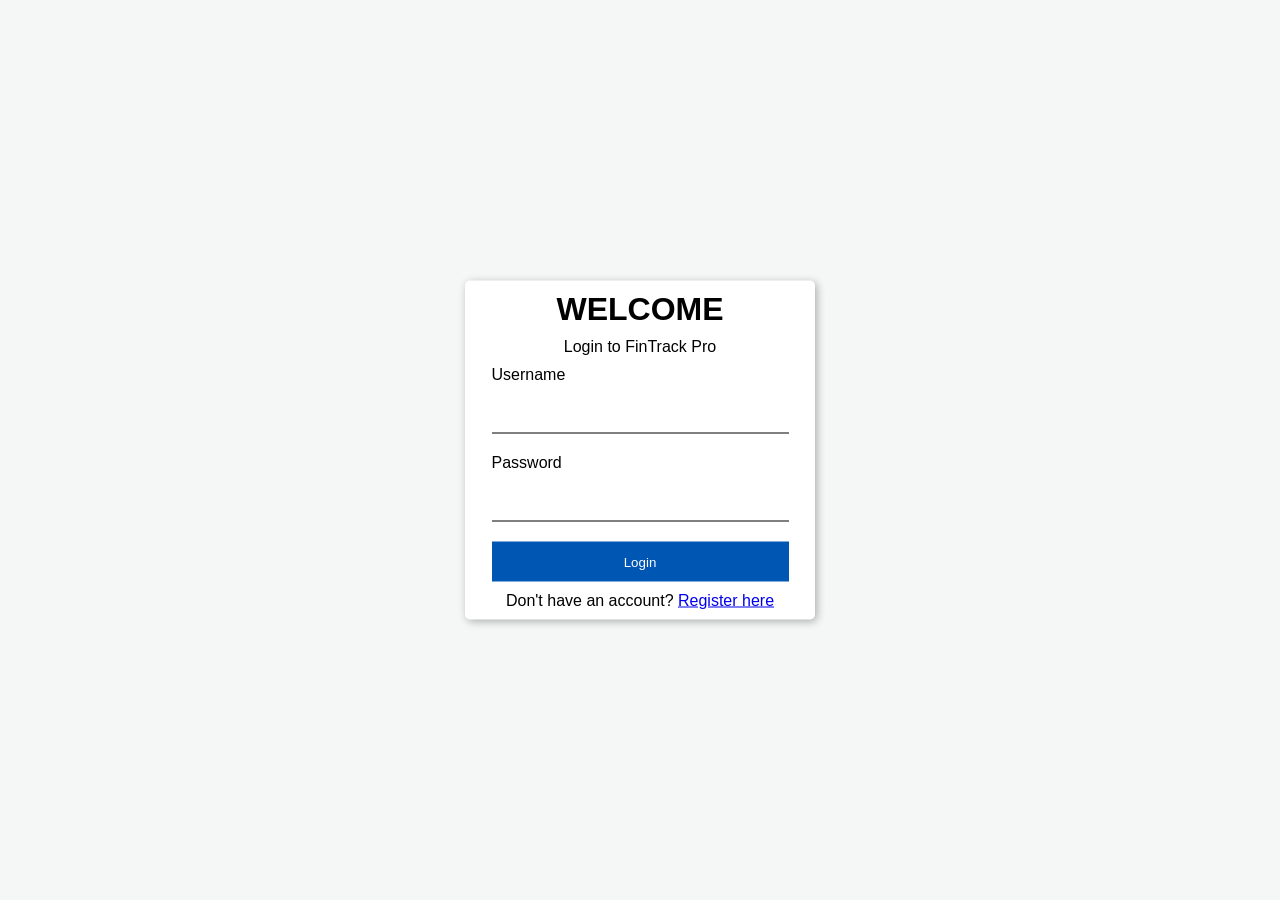
<file: src/index.html>
<!doctype html>
<html lang="en">
<head>
    <meta charset="UTF-8" />
    <meta name="viewport" content="width=device-width, initial-scale=1.0" />
    <title>Fin Tracker | Login</title>
    <link rel="stylesheet" href="Assets/style.css" />
    <link rel="icon" type="image/x-icon" href="Assets/Images/favicon.png" />
</head>
<body>
<main>
    <form id="login-form">
        <h1>WELCOME</h1>
        <p style = "margin-top: 10px">Login to FinTrack Pro</p>
        <div class="input-labels">
            <div><p>Username</p>
                <label for="username"></label>
                <input id="username" required type="text" /></div>
            <div><p>Password</p>
                <label for="password"></label>
                <input id="password" required type="password" /></div>
            <button id="login">Login</button>
        </div>
        <p>Don't have an account? <a href="register.html">Register here</a></p>
    </form>
</main>
<script type="module" src="Assets/loginUser.js"></script>
</body>
</html>
</file>
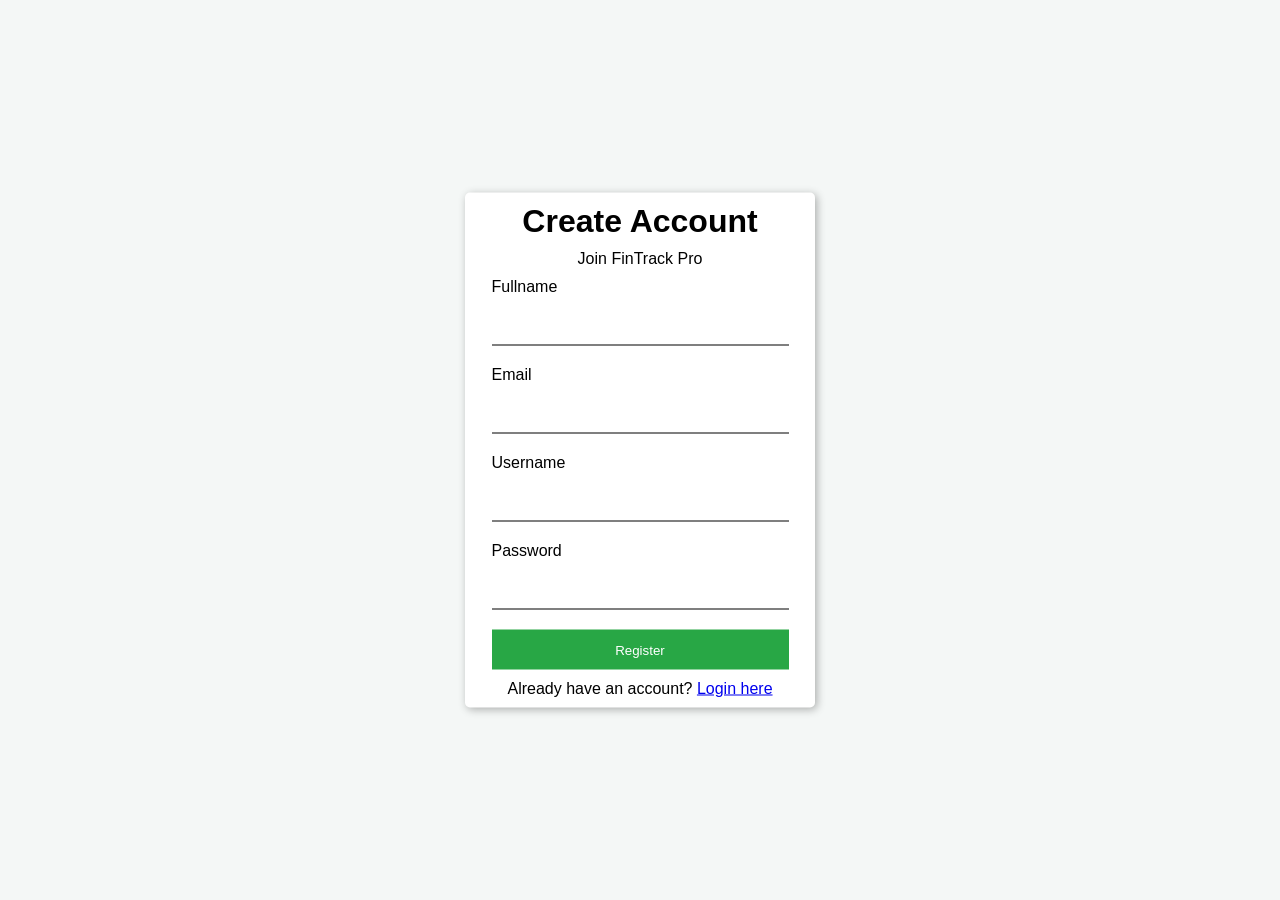
<file: src/register.html>
<!doctype html>
<html lang="en">
<head>
    <meta charset="UTF-8" />
    <meta name="viewport" content="width=device-width, initial-scale=1.0" />
    <title>Fin Tracker | Register</title>
    <link rel="stylesheet" href="Assets/style.css" />
    <link rel="icon" type="image/x-icon" href="Assets/Images/favicon.png" />
</head>
<body>
<main>
    <form id="signup-form">
        <h1>Create Account</h1>
        <p style = "margin-top: 10px">Join FinTrack Pro</p>
        <div class="input-labels">
            <div><p>Fullname</p>
                <label for="fullname"></label>
                <input id="fullname" required type="text" /></div>
            <div><p>Email</p>
                <label for="email"></label>
                <input id="email" required type="email" /></div>
            <div><p>Username</p>
                <label for="username"></label>
                <input id="username" required type="text" /></div>
            <div><p>Password</p>
                <label for="password"></label>
                <input id="password" required type="password" /></div>
            <button id="register">Register</button>
        </div>
        <p>Already have an account? <a href="index.html">Login here</a></p>
    </form>
</main>
<script type="module" src="Assets/signup.js"></script>
</body>
</html>
</file>
<file: src/Assets/style.css>
/*@import "tailwindcss";*/

*{
    box-sizing: border-box;
    margin: 0;
    padding: 0;
}
html, body{
    height: 100%;
    width: 100%;
    background: #F4F7F6;
    position: relative;
    font-family: Inter, sans-serif;
}
main {
    padding: 10px;
    position: absolute;
    top: 50%;
    left: 50%;
    transform: translate(-50%, -50%);
    max-height: 550px;
    width: 350px;
    /*border: 1px solid black;*/
    border-radius: 5px;
    background: #ffffff;
    box-shadow: 2px 2px 8px rgba(0, 0, 0, 0.3);
    form{
        height: 100%;
        width: 100%;
        display: flex;
        flex-direction: column;
        align-items: center;
        /*border: 1px solid black;*/
        div.input-labels{
            display: flex;
            flex-direction: column;
            justify-content: space-evenly;
            /*border: 1px solid black;*/
            width: 90%;
            height: 75%;
            input{
                margin: 10px 0;
                width: 100%;
                height: 40px;
                text-indent: 10px;
                font-size: large;
                border: none;
                border-bottom: 1px solid black;
            }
            input:focus{
                outline: none;
                border-color: green;
            }
            button{
                margin-top: 10px;
                width: 100%;
                height: 40px;
                border: none;
            }
            button#login{
                background-color: #0056B3;
                color: white;
            }
            button#register{
                background-color: #28A745;
                color: white;
            }
        }
        p{
            margin-top: 10px;
        }
    }
}
</file>
